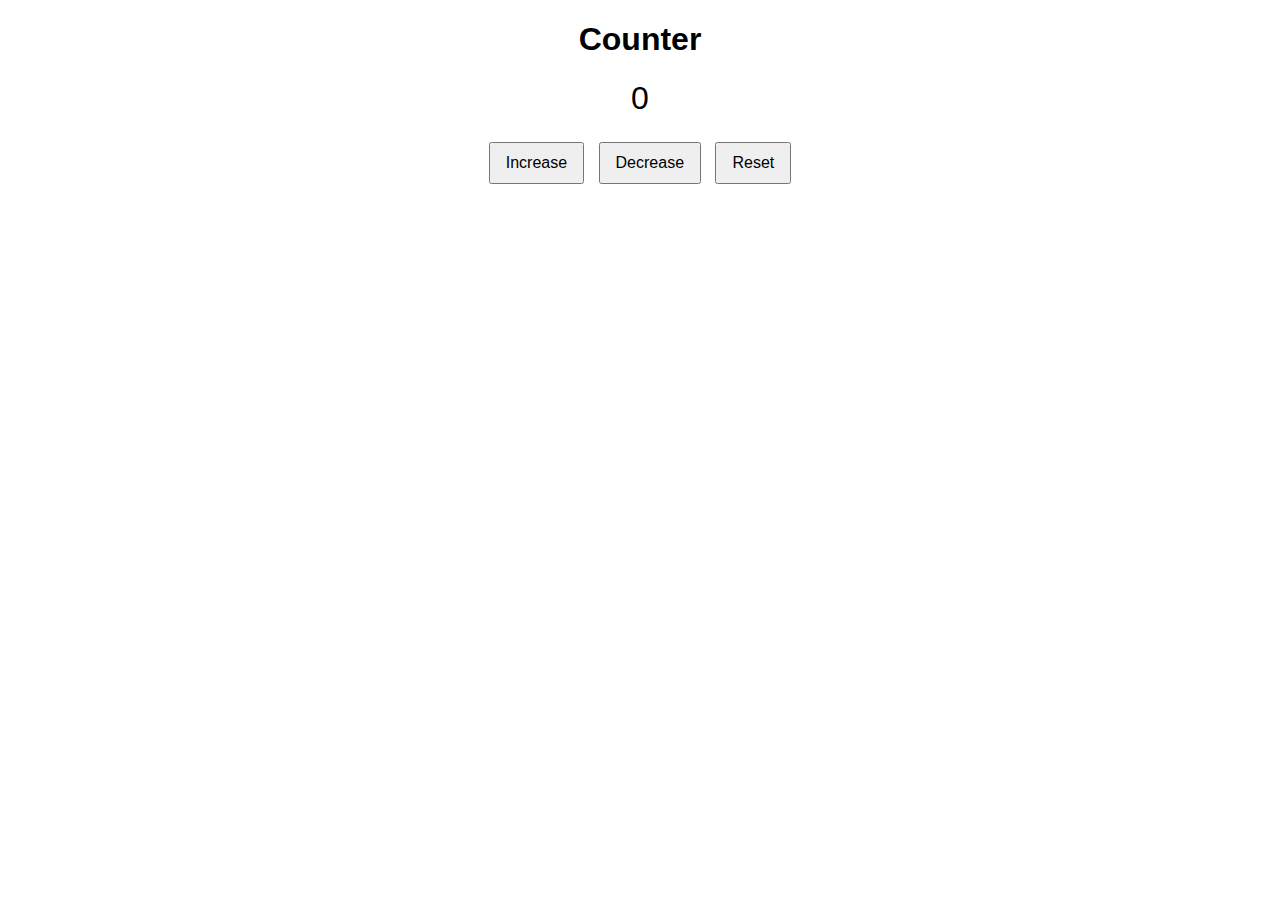
<file: Web Dev/Counter using JS/index.html>
<!DOCTYPE html>
<html lang="en">
<head>
    <meta charset="UTF-8">
    <meta name="viewport" content="width=device-width, initial-scale=1.0">
    <title>JS Counter</title>
    <link rel="stylesheet" type="text/css" href="style.css">
</head>
<body>
    <h1>Counter</h1>
    <div id="counterValue">0</div>
    <button onclick="increase()">Increase</button>
    <button onclick="decrease()">Decrease</button>
    <button onclick="reset()">Reset</button>

    <script src="script.js">
    </script>
</body>
</html>
</file>
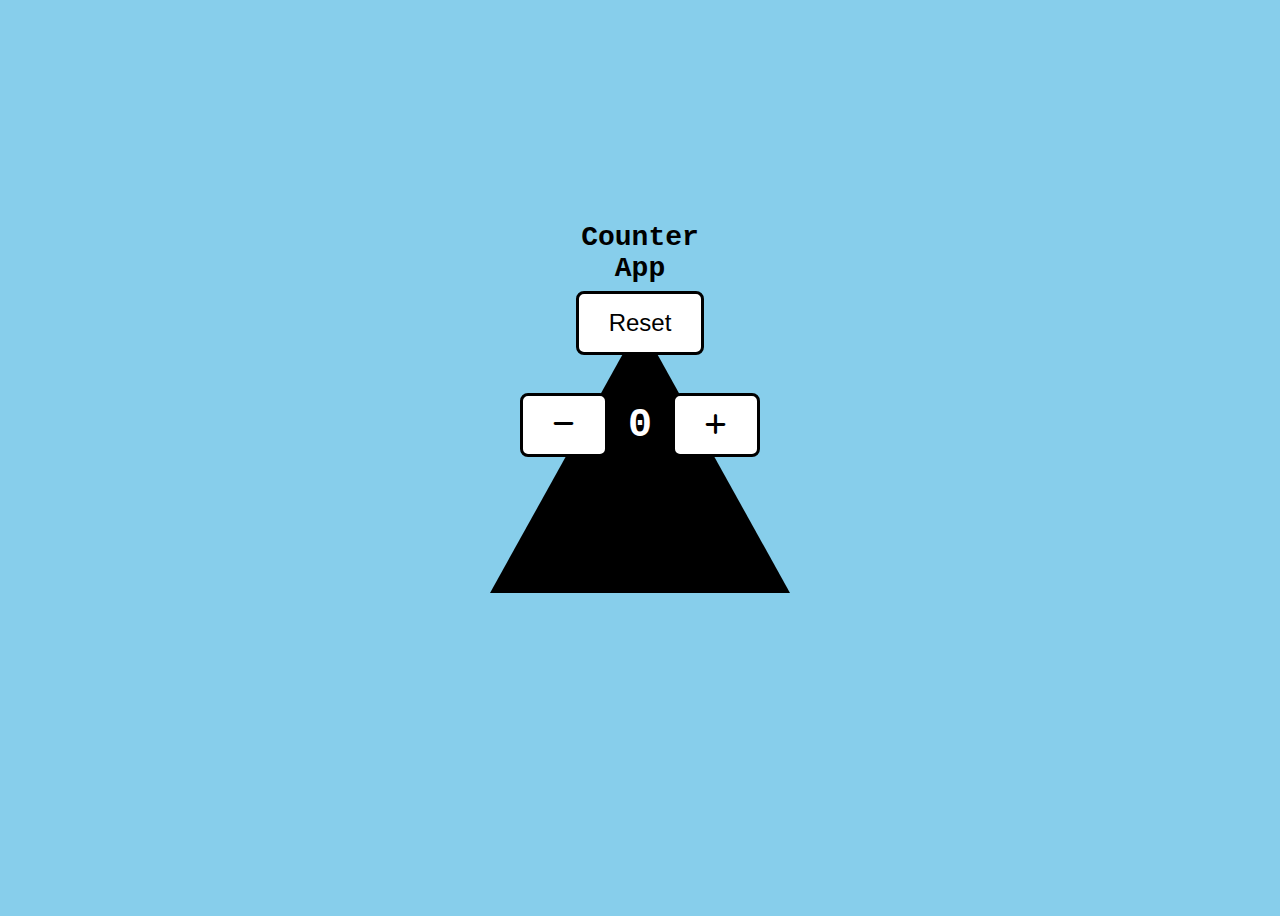
<file: Web Dev/Counter/index.html>
<!DOCTYPE html>
<html>
<head>
    <meta charset="utf-8">
    <meta name="viewport" content="width=device-width, initial-scale=1.0">
    <title>Triangular Counter App</title>
    <link rel="stylesheet" type="text/css" href="style.css">
    <link rel="stylesheet" href="https://cdnjs.cloudflare.com/ajax/libs/font-awesome/6.7.2/css/all.min.css" integrity="sha512-Evv84Mr4kqVGRNSgIGL/F/aIDqQb7xQ2vcrdIwxfjThSH8CSR7PBEakCr51Ck+w+/U6swU2Im1vVX0SVk9ABhg==" crossorigin="anonymous" referrerpolicy="no-referrer" />
</head>
<body>
    <div id="container">
        <h1>Counter App</h1>
        <div id="counter">
            <button id="dec-btn"><i class="fa-solid fa-minus"></i></button>
            <p id="counter-value">0</p>
            <button id="inc-btn"><i class="fa-solid fa-plus"></i></button>
        </div>
        <button id="reset-btn">Reset</button>
    </div>
    <script src="script.js"></script>
</body>
</html>
</file>
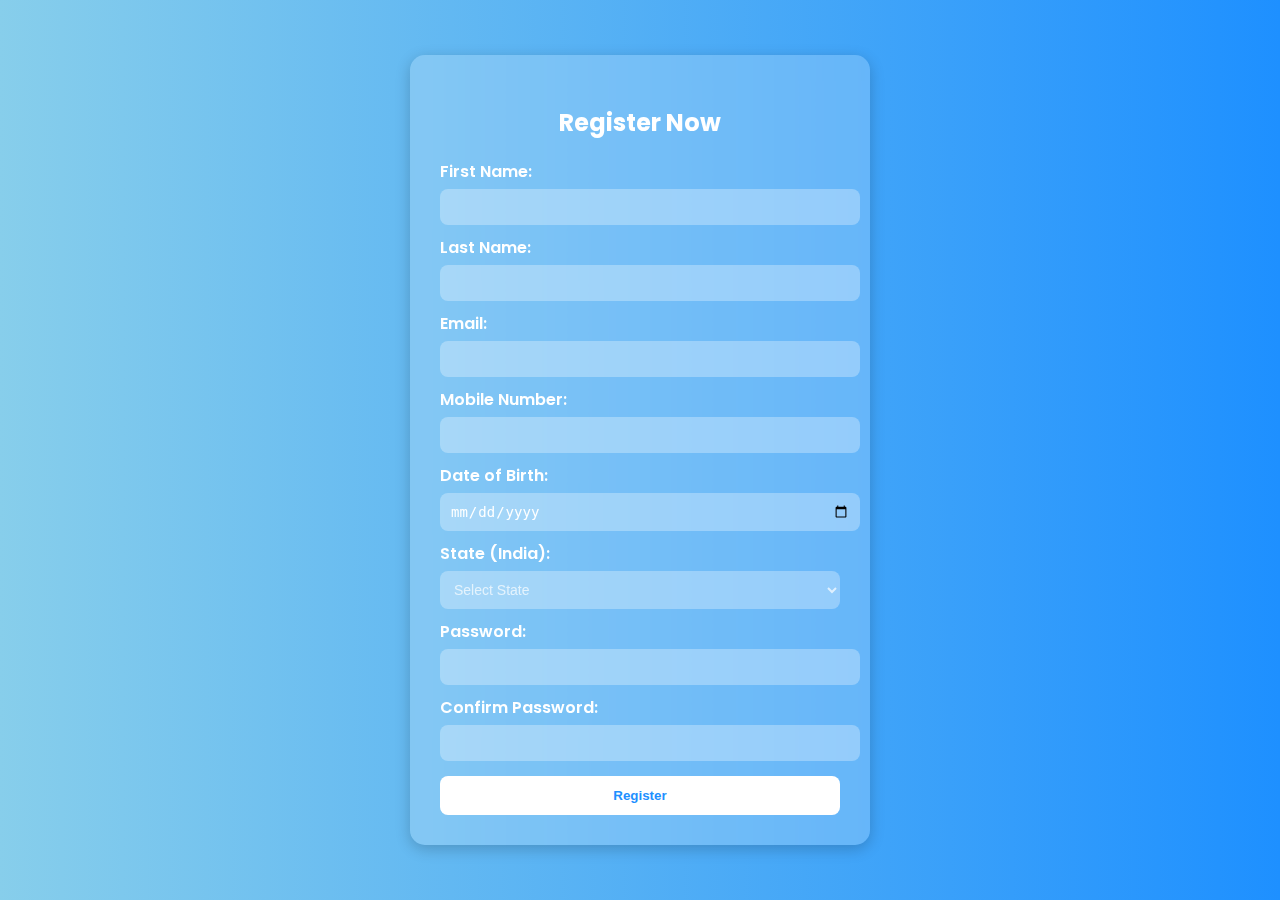
<file: Web Dev/Registration Form/index.html>
<!DOCTYPE html>
<html lang="en">
<head>
    <meta charset="UTF-8">
    <meta name="viewport" content="width=device-width, initial-scale=1.0">
    <title>Registration Form - Glassmorphism</title>
    <link rel="stylesheet" href="style.css">
</head>
<body>
    <form id="registrationForm">
        <h2>Register Now</h2>
        
        <label for="firstName">First Name:</label>
        <input type="text" id="firstName" required>

        <label for="lastName">Last Name:</label>
        <input type="text" id="lastName" required>

        <label for="email">Email:</label>
        <input type="email" id="email" required>

        <label for="mobile">Mobile Number:</label>
        <input type="tel" id="mobile" pattern="[0-9]{10}" required>

        <label for="dob">Date of Birth:</label>
        <input type="date" id="dob" required>

        <label for="state">State (India):</label>
        <select id="state" required>
            <option value="">Select State</option>
            <option value="Andhra Pradesh">Andhra Pradesh</option>
            <option value="Assam">Assam</option>
            <option value="Bihar">Bihar</option>
            <option value="Gujarat">Gujarat</option>
            <option value="Karnataka">Karnataka</option>
            <option value="Maharashtra">Maharashtra</option>
            <option value="Rajasthan">Rajasthan</option>
            <option value="Tamil Nadu">Tamil Nadu</option>
            <option value="Uttar Pradesh">Uttar Pradesh</option>
            <option value="West Bengal">West Bengal</option>
        </select>

        <label for="password">Password:</label>
        <input type="password" id="password" required>

        <label for="confirmPassword">Confirm Password:</label>
        <input type="password" id="confirmPassword" required>

        <button type="submit">Register</button>
    </form>
    <script src="script.js"></script>
</body>
</html>
</file>
<file: Web Dev/Counter using JS/style.css>
body { 
	text-align: center; 
	font-family: sans-serif; 
}

#counterValue { 
	font-size: 2em; 
	margin: 20px; 
}

button { 
	padding: 10px 15px; 
	margin: 5px; 
	font-size: 1em;
	cursor: pointer; 
}
</file>
<file: Web Dev/Counter/style.css>
body {
    display: flex;
    justify-content: center;
    align-items: center;
    height: 100vh;
    background-color: #87CEEB; /* Sky Blue */
    font-family: "Courier New", monospace;
}

#container {
    width: 0;
    height: 0;
    border-left: 150px solid transparent;
    border-right: 150px solid transparent;
    border-bottom: 270px solid black;
    display: flex;
    flex-direction: column;
    align-items: center;
    justify-content: center;
    position: relative;
}

#container h1 {
    position: absolute;
    top: -120px;
    color: black;
    font-size: 28px;
    text-align: center;
}

#counter {
    display: flex;
    flex-direction: row;
    justify-content: center;
    align-items: center;
    position: absolute;
    top: 70px;
}

#counter-value {
    font-size: 40px;
    color: white;
    margin: 0 20px;
    font-weight: bold;
}

button {
    background: white;
    border: 3px solid black;
    color: black;
    padding: 15px 30px;
    font-size: 24px;
    cursor: pointer;
    border-radius: 8px;
}

button:hover {
    background: black;
    color: white;
}
</file>
<file: Web Dev/Registration Form/style.css>
@import url('https://fonts.googleapis.com/css2?family=Poppins:wght@300;400;600&display=swap');

body {
    font-family: 'Poppins', sans-serif;
    background: linear-gradient(to right, #87CEEB, #1E90FF);
    display: flex;
    justify-content: center;
    align-items: center;
    height: 100vh;
    margin: 0;
}

#registrationForm {
    background: rgba(255, 255, 255, 0.2);
    padding: 30px;
    border-radius: 15px;
    box-shadow: 0px 4px 15px rgba(0, 0, 0, 0.2);
    width: 100%;
    max-width: 400px;
    backdrop-filter: blur(10px);
    text-align: center;
}

h2 {
    color: white;
}

label {
    font-weight: 600;
    display: block;
    color: white;
    text-align: left;
    margin-top: 10px;
}

input, select {
    width: 100%;
    padding: 10px;
    margin-top: 5px;
    border-radius: 8px;
    border: none;
    font-size: 14px;
    background: rgba(255, 255, 255, 0.3);
    color: white;
    outline: none;
}

/* Set dropdown text color to black */
select option {
    color: black;
}

input::placeholder, select {
    color: rgba(255, 255, 255, 0.7);
}

button {
    background: white;
    color: #1E90FF;
    font-weight: bold;
    padding: 12px;
    border-radius: 8px;
    cursor: pointer;
    width: 100%;
    border: none;
    margin-top: 15px;
    transition: 0.3s;
}

button:hover {
    background: #00bfff;
    color: white;
}
</file>
